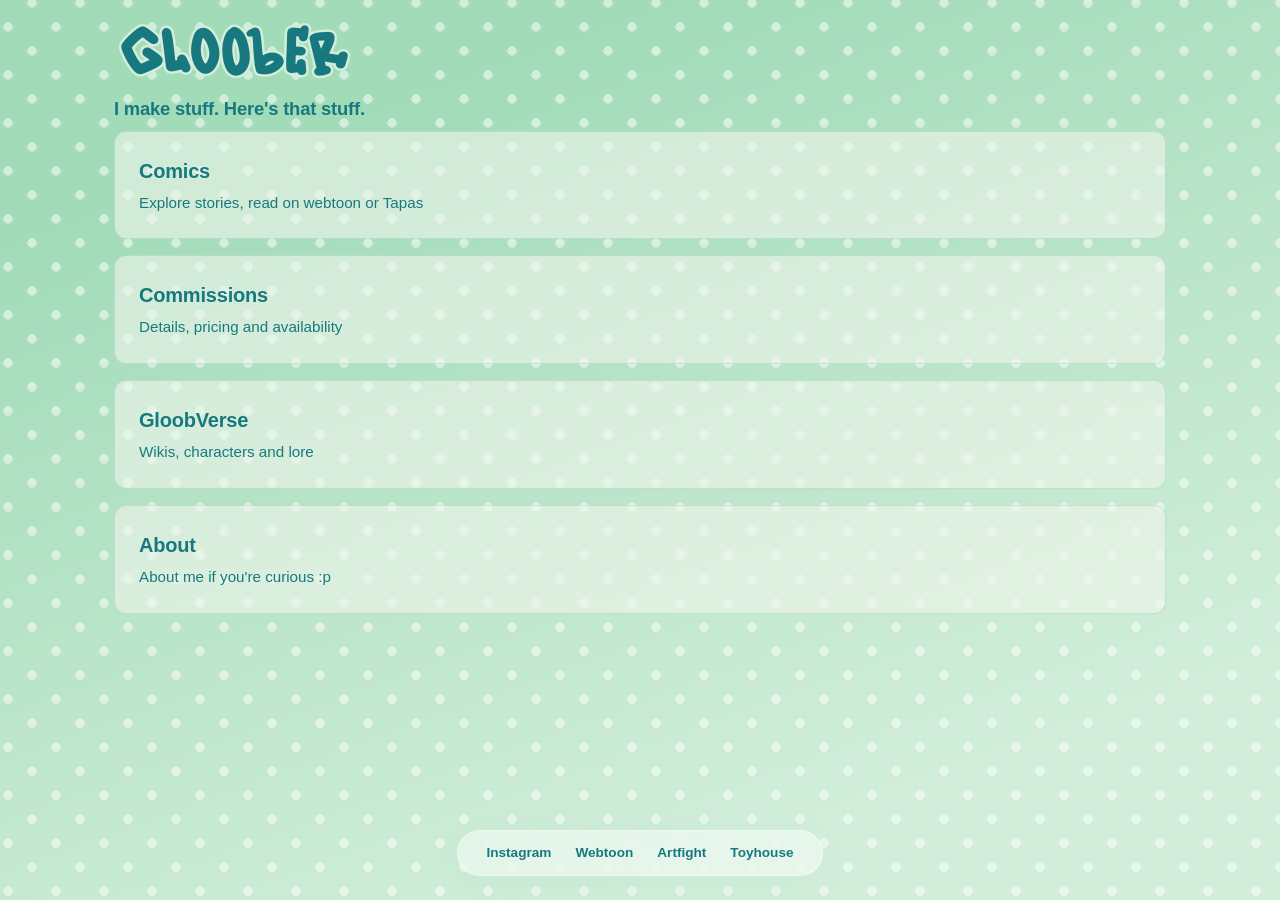
<file: index.html>
<!doctype html>
<html lang="en">
    <head>
      <meta charset="UTF-8" />
      <meta name="viewport" content="width=device-width, initial-scale=1.0" />
      <title>Gloober_frk | Da Hub</title>
       <meta name="description" content="Welcome to the official website of gloober_frk.">
      <!-- Connecting to your single shared CSS file -->
      <link rel="stylesheet" href="/style.css" />
    </head>

    <body id="home-page">
      <!--Main Header Wrapper (The logo at the top of the pages ot the top left)-->
      <!--Main Header Wrapper-->
    <header id="main-header" class="animate-fade-up">
      <div class="container">
        <a href="/" class="site-logo">
          <div class="logo-window">
            <!-- Vertical Conveyor Belt Container -->
            <div class="logo-strip">
              <img src="Images/logodefault.webp" alt="Gloober Default Logo" class="logo-img">
              <img src="Images/logocomics.webp" alt="Gloober Comics Logo" class="logo-img">
              <img src="Images/logocomms.webp" alt="Gloober Commissions Logo" class="logo-img">
              <img src="Images/logoverse.webp" alt="Gloober Wiki Logo" class="logo-img">
              <img src="Images/logoabout.webp" alt="Gloober About Logo" class="logo-img">
            </div>
          </div>
        </a>
      </div>
        </header>




      <main>
        <!--The slogan thingy-->
        <section id="site-greeting" class="animate-fade-up">
          <div class="container">
            <p class="greeting-subtext">I make stuff. Here's that stuff.</p>
          </div>
        </section>

        <!--Nav cards & Avatar thingy-->
        <section id="nav-cards">
          <div class="container">
            <div class="launchpad-split-container">
              <div class="grid-wrapper animate-fade-up">
                <a href="comics/" class="nav-card card-comics delayed-link">
                  <span class="card-icon" aria-hidden="true"></span>
                  <div class="card-content">
                    <h2>Comics</h2>
                    <p>Explore stories, read on webtoon or Tapas</p>
                  </div>
                </a>

                <a href="commisions/" class="nav-card card-commissions delayed-link">
                  <span class="card-icon" aria-hidden="true"></span>
                  <div class="card-content">
                    <h2>Commissions</h2>
                    <p>Details, pricing and availability</p>
                  </div>
                </a>

                <a href="wiki/" class="nav-card card-wiki delayed-link">
                  <span class="card-icon" aria-hidden="true"></span>
                  <div class="card-content">
                    <h2>GloobVerse</h2>
                    <p>Wikis, characters and lore</p>
                  </div>
                </a>

                <a href="about/" class="nav-card card-about delayed-link">
                  <span class="card-icon" aria-hidden="true"></span>
                  <div class="card-content">
                    <h2>About</h2>
                    <p>About me if you're curious :p</p>
                  </div>
                </a>
              </div>
              <div class="avatar-display-frame animate-fade-up">
                <div class="avatar-strip">
                  <img
                    src="Images/logos default.webp"
                    class="avatar-img img-default"
                    alt="Default Character Illustration"
                  />
                  <img
                    src="Images/logos default.webp"
                    class="avatar-img img-comics"
                    alt="Comics Theme Character State"
                  />
                  <img
                    src="Images/logos default.webp"
                    class="avatar-img img-commissions"
                    alt="Commissions Theme Character State"
                  />
                  <img
                    src="Images/logos default.webp"
                    class="avatar-img img-wiki"
                    alt="GloobVerse Theme Character State"
                  />
                  <img
                    src="Images/logos default.webp"
                    class="avatar-img img-about"
                    alt="About Profile Theme Character State"
                  />
                </div>
              </div>
            </div>
          </div>
        </section>
      </main>
      <!--Social media links-->
      <footer id="social-hub">
        <div class="social-links-wrapper">
          <a
            href="https://www.instagram.com/gloober_frk/"
            class="social-link"
            target="_blank"
            rel="noopener"
            >Instagram</a
          >
          <a
            href="https://www.webtoons.com/p/community/en/u/gloober"
            class="social-link"
            target="_blank"
            rel="noopener"
            >Webtoon</a
          >
          <a
            href="https://artfight.net/~gloober_frk"
            class="social-link"
            target="_blank"
            rel="noopener"
            >Artfight</a
          >
          <a
            href="https://toyhou.se/gloober_frk"
            class="social-link"
            target="_blank"
            rel="noopener"
            >Toyhouse</a
          >
        </div>
      </footer>

     <!-- 2. THE BACKGROUND CANVAS WITH THE 4 STATE HOVER TINTS -->
    <div id="parallax-bg-canvas" class="dot-matrix-bg">
        <div class="bg-tint tint-comics"></div>
        <div class="bg-tint tint-commissions"></div>
        <div class="bg-tint tint-wiki"></div>
        <div class="bg-tint tint-about"></div>
    </div>

    <!-- 3. THE DUAL-ACTION HAPTIC & COLOR CONTROLLER SCRIPT -->
    <script>
        if (window.innerWidth >= 960) {
            const canvas = document.getElementById('parallax-bg-canvas');
            
            // Explicitly selecting cards by their unique classes
            const cardComics = document.querySelector('.card-comics');
            const cardCommissions = document.querySelector('.card-commissions');
            const cardWiki = document.querySelector('.card-wiki');
            const cardAbout = document.querySelector('.card-about');

            // ─── PART 1: THE HAPTIC SWAY MOUSE TRACKER ───
            window.addEventListener('mousemove', (e) => {
                const x = (e.clientX - window.innerWidth / 2) / (window.innerWidth / 2);
                const y = (e.clientY - window.innerHeight / 2) / (window.innerHeight / 2);

                canvas.style.setProperty('--mouse-x', x);
                canvas.style.setProperty('--mouse-y', y);
            });

            // ─── PART 2: THE BULLETPROOF HOVER COLOR DETECTOR ───
            if(cardComics) {
                cardComics.addEventListener('mouseenter', () => canvas.classList.add('show-comics'));
                cardComics.addEventListener('mouseleave', () => canvas.classList.remove('show-comics'));
            }
            if(cardCommissions) {
                cardCommissions.addEventListener('mouseenter', () => canvas.classList.add('show-commissions'));
                cardCommissions.addEventListener('mouseleave', () => canvas.classList.remove('show-commissions'));
            }
            if(cardWiki) {
                cardWiki.addEventListener('mouseenter', () => canvas.classList.add('show-wiki'));
                cardWiki.addEventListener('mouseleave', () => canvas.classList.remove('show-wiki'));
            }
            if(cardAbout) {
                cardAbout.addEventListener('mouseenter', () => canvas.classList.add('show-about'));
                cardAbout.addEventListener('mouseleave', () => canvas.classList.remove('show-about'));
            }
          }
          // 1. HANDLE TOUCHSCREEN TAP DELAYS
  document.querySelectorAll('.delayed-link').forEach(card => {
    card.addEventListener('click', function(event) {
      const isTouch = window.matchMedia("(pointer: coarse)").matches;
      
      if (isTouch) {
        event.preventDefault(); 
        const targetUrl = this.getAttribute('href');
        
        setTimeout(() => {
          window.location.href = targetUrl;
        }, 800); 
      }
    });
  });

  // 2. THE ABSOLUTE REFRESH SOLUTION FOR MOBILE HISTORY CACHES
  window.addEventListener('pageshow', function(event) {
    // If event.persisted is true, or performance navigation type indicates a back-forward layout shift
    const historyTraversal = event.persisted || 
                             (typeof window.performance != "undefined" && 
                              window.performance.navigation.type === 2);
                              
    if (historyTraversal) {
      // Instantly refresh the template context to completely destroy sticky touchscreen states
      window.location.reload();
    }
  });
    </script>

    </body>
  </html>
</html>
</file>
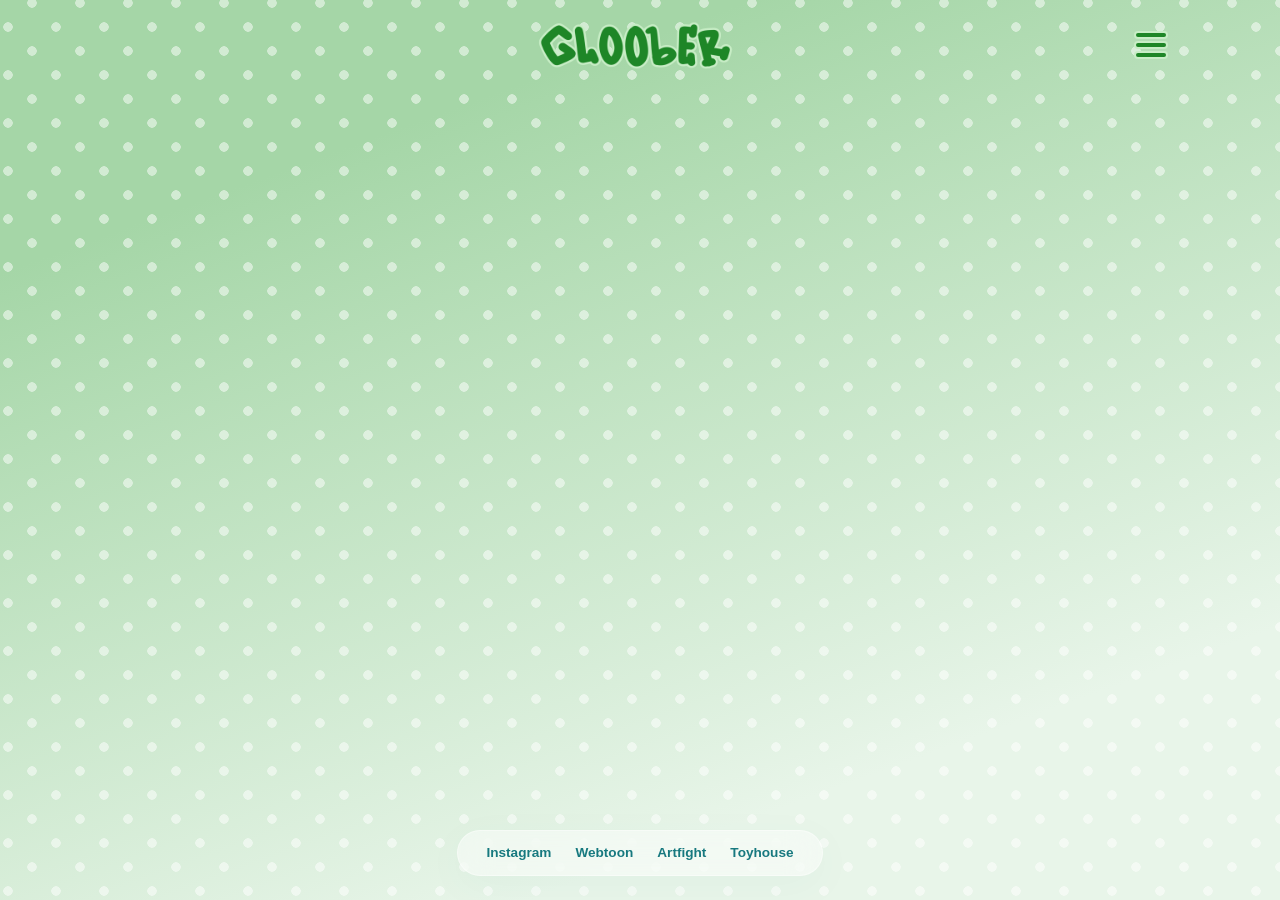
<file: about/index.html>
<!doctype html>
<html lang="en">
  <html>
    <head>
      <meta charset="UTF-8" />
      <meta name="viewport" content="width=device-width, initial-scale=1.0" />
      <title>Gloober_frk | Artist Hub</title>
      <!-- Connecting to your single shared CSS file -->
      <link rel="stylesheet" href="/style.css" />
    </head>

    <body class="page-about" id="sub-page">
      <!--Main Header Wrapper (The logo at the top of the pages ot the top left)-->
      <header id="main-header">
        <div class="container">
          <div class="nav-spacer"></div>

          <!--To replace SVG, place a <img> tag where "Gloober" is.-->
          <a href="/" class="site-logo">
            <img
              src="/Images/logoabout.webp"
              alt="Gloober Comics Logo"
              class="logo-img"
            />
          </a>

          <!-- Standard Top Navigation Bar for Subpages -->
          <nav id="global-nav">
            <ul>
              <li><a href="/">Home</a></li>
              <li><a href="/comics/">Comics</a></li>
              <li><a href="/commisions/">Commissions</a></li>
              <li><a href="/wiki/">GloobVerse</a></li>
              <li><a href="/about/" class="active-page">About</a></li>
            </ul>
          </nav>

          <button
            id="menu-trigger"
            class="menu-button"
            aria-label="Toggle Navigation"
          >
            <span class="hamburger-line"></span>
            <span class="hamburger-line"></span>
            <span class="hamburger-line"></span>
          </button>
        </div>
      </header>

      <main></main>

      <footer id="social-hub">
        <div class="social-links-wrapper">
          <a
            href="https://www.instagram.com/gloober_frk/"
            class="social-link"
            target="_blank"
            rel="noopener"
            >Instagram</a
          >
          <a
            href="https://www.webtoons.com/p/community/en/u/gloober"
            class="social-link"
            target="_blank"
            rel="noopener"
            >Webtoon</a
          >
          <a
            href="https://artfight.net/~gloober_frk"
            class="social-link"
            target="_blank"
            rel="noopener"
            >Artfight</a
          >
          <a
            href="https://toyhou.se/gloober_frk"
            class="social-link"
            target="_blank"
            rel="noopener"
            >Toyhouse</a
          >
        </div>
      </footer>

      <!-- 2. THE BACKGROUND CANVAS -->
      <div id="parallax-bg-canvas" class="dot-matrix-bg"></div>

      <script>
        const menuTrigger = document.getElementById("menu-trigger");
        const globalNav = document.getElementById("global-nav");

        // 1. Open / Close panel on click
        menuTrigger.addEventListener("click", (e) => {
          e.stopPropagation(); // Prevents immediate close click event bubbling
          menuTrigger.classList.toggle("open");
          globalNav.classList.toggle("open");
        });

        // 2. Close when user clicks anywhere outside the nav or button area
        document.addEventListener("click", (e) => {
          if (
            !globalNav.contains(e.target) &&
            !menuTrigger.contains(e.target)
          ) {
            menuTrigger.classList.remove("open");
            globalNav.classList.remove("open");
          }
        });

        // 3. Close immediately when user starts scrolling the main page window
        window.addEventListener(
          "scroll",
          () => {
            menuTrigger.classList.remove("open");
            globalNav.classList.remove("open");
          },
          { passive: true },
        ); // Enhances mobile scrolling processing performance
      </script>
    </body>
  </html>
</html>
</file>
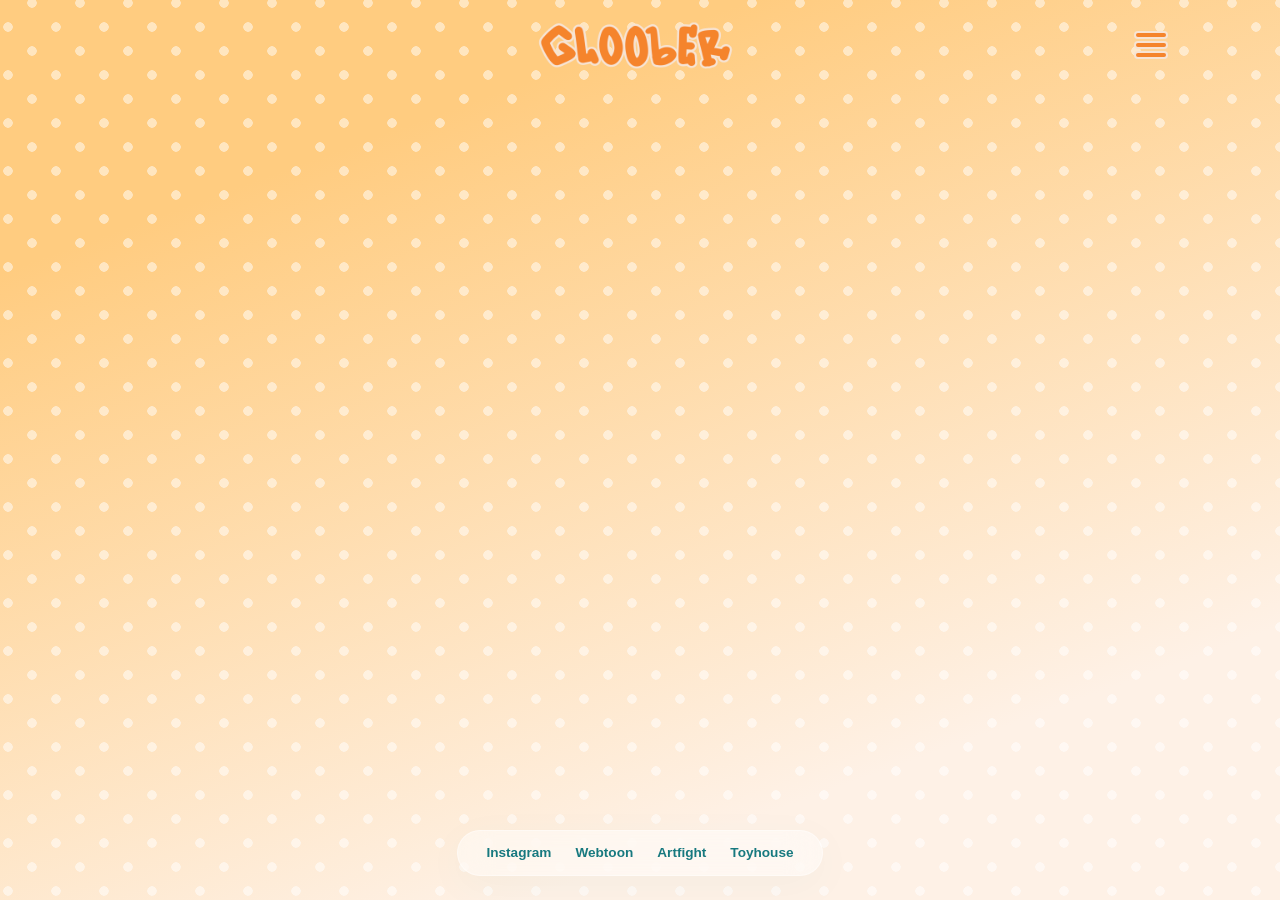
<file: commisions/index.html>
<!doctype html>
<html lang="en">
  <html>
    <head>
      <meta charset="UTF-8" />
      <meta name="viewport" content="width=device-width, initial-scale=1.0" />
      <title>Gloober_frk | Artist Hub</title>
      <!-- Connecting to your single shared CSS file -->
      <link rel="stylesheet" href="/style.css" />
    </head>

    <body class="page-commissions" id="sub-page">
      <!--Main Header Wrapper (The logo at the top of the pages ot the top left)-->
      <header id="main-header">
        <div class="container">
          <div class="nav-spacer"></div>

          <!--To replace SVG, place a <img> tag where "Gloober" is.-->
          <a href="/" class="site-logo">
            <img
              src="/Images/logocomms.webp"
              alt="Gloober Comics Logo"
              class="logo-img"
            />
          </a>

          <!-- Standard Top Navigation Bar for Subpages -->
          <nav id="global-nav">
            <ul>
              <li><a href="/">Home</a></li>
              <li><a href="/comics/">Comics</a></li>
              <li>
                <a href="/commisions/" class="active-page">Commissions</a>
              </li>
              <li><a href="/wiki/">GloobVerse</a></li>
              <li><a href="/about/">About</a></li>
            </ul>
          </nav>

          <button
            id="menu-trigger"
            class="menu-button"
            aria-label="Toggle Navigation"
          >
            <span class="hamburger-line"></span>
            <span class="hamburger-line"></span>
            <span class="hamburger-line"></span>
          </button>
        </div>
      </header>

      <main></main>

      <footer id="social-hub">
        <div class="social-links-wrapper">
          <a
            href="https://www.instagram.com/gloober_frk/"
            class="social-link"
            target="_blank"
            rel="noopener"
            >Instagram</a
          >
          <a
            href="https://www.webtoons.com/p/community/en/u/gloober"
            class="social-link"
            target="_blank"
            rel="noopener"
            >Webtoon</a
          >
          <a
            href="https://artfight.net/~gloober_frk"
            class="social-link"
            target="_blank"
            rel="noopener"
            >Artfight</a
          >
          <a
            href="https://toyhou.se/gloober_frk"
            class="social-link"
            target="_blank"
            rel="noopener"
            >Toyhouse</a
          >
        </div>
      </footer>

      <!-- 2. THE BACKGROUND CANVAS -->
      <div id="parallax-bg-canvas" class="dot-matrix-bg"></div>

      <script>
        const menuTrigger = document.getElementById("menu-trigger");
        const globalNav = document.getElementById("global-nav");

        // 1. Open / Close panel on click
        menuTrigger.addEventListener("click", (e) => {
          e.stopPropagation(); // Prevents immediate close click event bubbling
          menuTrigger.classList.toggle("open");
          globalNav.classList.toggle("open");
        });

        // 2. Close when user clicks anywhere outside the nav or button area
        document.addEventListener("click", (e) => {
          if (
            !globalNav.contains(e.target) &&
            !menuTrigger.contains(e.target)
          ) {
            menuTrigger.classList.remove("open");
            globalNav.classList.remove("open");
          }
        });

        // 3. Close immediately when user starts scrolling the main page window
        window.addEventListener(
          "scroll",
          () => {
            menuTrigger.classList.remove("open");
            globalNav.classList.remove("open");
          },
          { passive: true },
        ); // Enhances mobile scrolling processing performance
      </script>
    </body>
  </html>
</html>
</file>
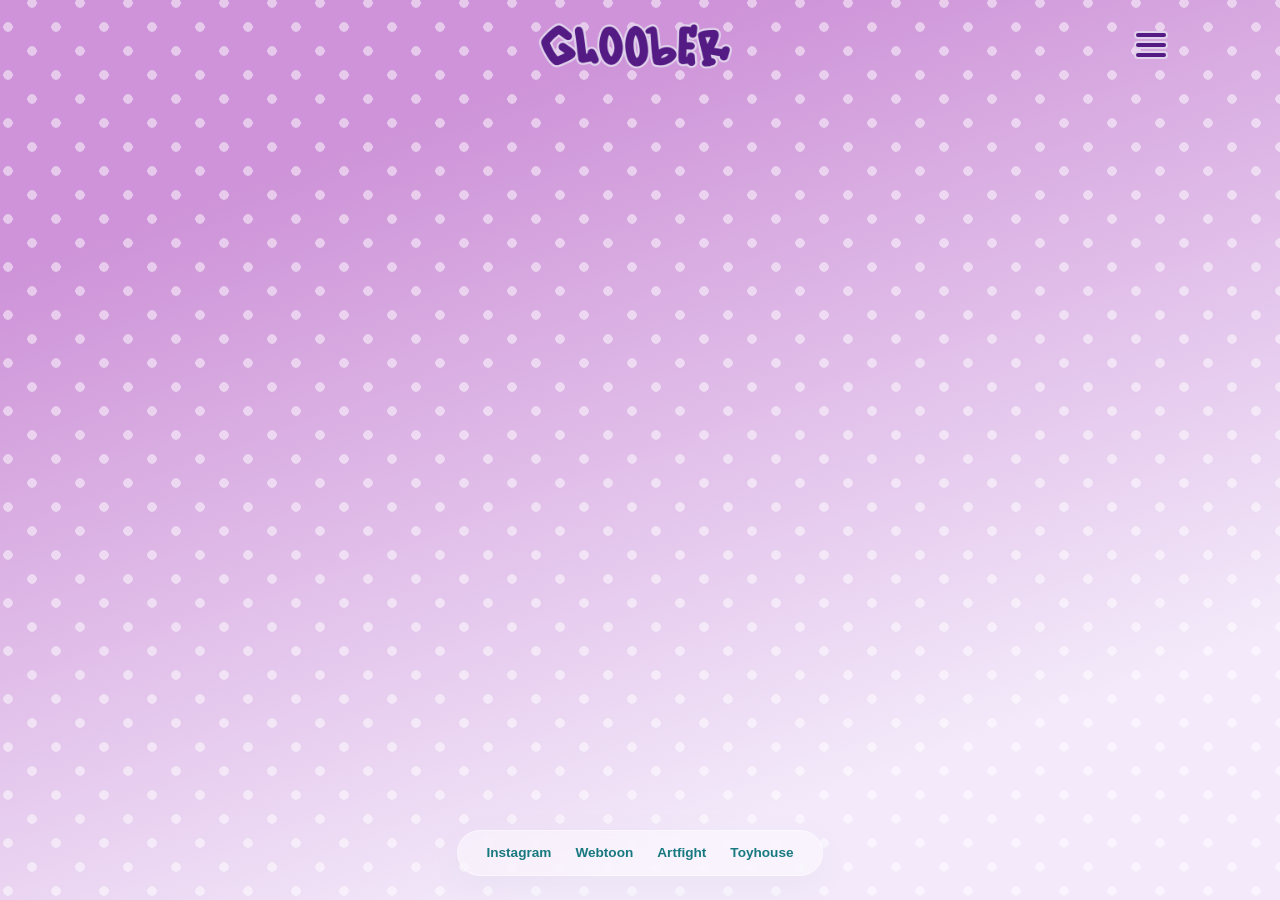
<file: wiki/index.html>
<!doctype html>
<html lang="en">
  <html>
    <head>
      <meta charset="UTF-8" />
      <meta name="viewport" content="width=device-width, initial-scale=1.0" />
      <title>Gloober_frk | Artist Hub</title>
      <!-- Connecting to your single shared CSS file -->
      <link rel="stylesheet" href="/style.css" />
    </head>

    <body class="page-wiki" id="sub-page">
      <!--Main Header Wrapper (The logo at the top of the pages ot the top left)-->
      <header id="main-header">
        <div class="container">
          <div class="nav-spacer"></div>

          <!--To replace SVG, place a <img> tag where "Gloober" is.-->
          <a href="/" class="site-logo">
            <img
              src="/Images/logoverse.webp"
              alt="Gloober Comics Logo"
              class="logo-img"
            />
          </a>

          <!-- Standard Top Navigation Bar for Subpages -->
          <nav id="global-nav">
            <ul>
              <li><a href="/">Home</a></li>
              <li><a href="/comics/">Comics</a></li>
              <li><a href="/commisions/">Commissions</a></li>
              <li><a href="/wiki/" class="active-page">GloobVerse</a></li>
              <li><a href="/about/">About</a></li>
            </ul>
          </nav>

          <button
            id="menu-trigger"
            class="menu-button"
            aria-label="Toggle Navigation"
          >
            <span class="hamburger-line"></span>
            <span class="hamburger-line"></span>
            <span class="hamburger-line"></span>
          </button>
        </div>
      </header>

      <main></main>

      <footer id="social-hub">
        <div class="social-links-wrapper">
          <a
            href="https://www.instagram.com/gloober_frk/"
            class="social-link"
            target="_blank"
            rel="noopener"
            >Instagram</a
          >
          <a
            href="https://www.webtoons.com/p/community/en/u/gloober"
            class="social-link"
            target="_blank"
            rel="noopener"
            >Webtoon</a
          >
          <a
            href="https://artfight.net/~gloober_frk"
            class="social-link"
            target="_blank"
            rel="noopener"
            >Artfight</a
          >
          <a
            href="https://toyhou.se/gloober_frk"
            class="social-link"
            target="_blank"
            rel="noopener"
            >Toyhouse</a
          >
        </div>
      </footer>

      <!-- 2. THE BACKGROUND CANVAS -->
      <div id="parallax-bg-canvas" class="dot-matrix-bg"></div>

      <script>
        const menuTrigger = document.getElementById("menu-trigger");
        const globalNav = document.getElementById("global-nav");

        // 1. Open / Close panel on click
        menuTrigger.addEventListener("click", (e) => {
          e.stopPropagation(); // Prevents immediate close click event bubbling
          menuTrigger.classList.toggle("open");
          globalNav.classList.toggle("open");
        });

        // 2. Close when user clicks anywhere outside the nav or button area
        document.addEventListener("click", (e) => {
          if (
            !globalNav.contains(e.target) &&
            !menuTrigger.contains(e.target)
          ) {
            menuTrigger.classList.remove("open");
            globalNav.classList.remove("open");
          }
        });

        // 3. Close immediately when user starts scrolling the main page window
        window.addEventListener(
          "scroll",
          () => {
            menuTrigger.classList.remove("open");
            globalNav.classList.remove("open");
          },
          { passive: true },
        ); // Enhances mobile scrolling processing performance
      </script>
    </body>
  </html>
</html>
</file>
<file: style.css>
:root {
  --text-primary: #17797f;
  --text-secondary: #17797f;
  --border-color: rgba(23, 121, 127, 0.15);
  --accent-color: #f5842c;
  --bg-gradient-light: #d2eeda;
  --bg-gradient-dark: #a1dbb8;
  --color-comics: #cae3ee;
  --color-commissions: #f7e4d4;
  --color-wiki: #e1d2ec;
  --color-about: #c8edc6;
  --color-comics-text: #468ac2;
  --color-wiki-text: #551b85;
  --color-about-text: #1e8627;
  --color-commissions-text: #f5842c;
  --color-comics-accent: #90caf9;
  --color-commissions-accent: #ffcc80;
  --color-wiki-accent: #ce93d8;
  --color-about-accent: #a5d6a7;
  --bg-comics-header: rgba(226, 241, 248, 0.3);
  --bg-commissions-header: rgba(254, 241, 230, 0.3);
  --bg-wiki-header: rgba(243, 233, 250, 0.3);
  --bg-about-header: rgba(232, 245, 233, 0.3);
  --dot-color: rgba(255, 255, 255, 0.5);
}
* {
  box-sizing: border-box;
  margin: 0;
  padding: 0;
}
html,
body {
  overflow-x: hidden;
  position: relative;
  width: 100%;
}
body {
  background-color: transparent;
  color: var(--text-primary);
  font-family:
    -apple-system, BlinkMacSystemFont, "Segoe UI", Roboto, sans-serif;
  line-height: 1.5;
  font-weight: 500;
  -webkit-font-smoothing: antialiased;
  padding-bottom: 50px;
}
.container {
  width: 100%;
  max-width: 1100px;
  margin: 0 auto;
  padding: 0 24px;
}
a {
  text-decoration: none;
  color: inherit;
}
#main-header {
  padding: 20px 0 0px 0;
}
.site-logo .logo-window {
  position: relative;
  height: 60px;
  overflow: hidden;
  display: inline-block;
}
.site-logo .logo-strip {
  display: flex;
  flex-direction: column;
  height: 500%;
  transition: transform 0.5s cubic-bezier(0.76, 0, 0.24, 1);
}
.site-logo .logo-img {
  height: 60px;
  width: auto;
  object-fit: contain;
}
@keyframes fadeInUp {
  from {
    opacity: 0;
    transform: translateY(20px);
  }
  to {
    opacity: 1;
    transform: translateY(0);
  }
}
.animate-fade-up {
  animation: fadeInUp 1.5s cubic-bezier(0.25, 1, 0.5, 1) both;
}
#main-header.animate-fade-up {
  animation-delay: 0s;
}
#site-greeting.animate-fade-up {
  animation-delay: 0.15s;
}
#launchpad-navigation.animate-fade-up {
  animation-delay: 0.3s;
}
#home-page #main-header .container,
#home-page #site-greeting .container {
  display: flex;
  justify-content: flex-start;
  align-items: center;
}
#home-page #site-greeting {
  padding: 8px 0 8px 0;
  text-align: left;
  transform: translateX(12px);
}
#home-page .greeting-subtext {
  color: var(--text-secondary);
  font-weight: 600;
  font-size: 1.15rem;
  letter-spacing: -0.01em;
  max-width: 100%;
  margin: 0;
  transition: color 0.25s ease;
}
#home-page #launchpad-navigation {
  padding-bottom: 20px;
}
.launchpad-split-container {
  display: flex;
  flex-direction: column;
  width: 100%;
}
#home-page .grid-wrapper {
  display: flex;
  flex-direction: column;
  gap: 16px;
  width: 100%;
}
#home-page .nav-card {
  border: 1px solid var(--border-color);
  border-radius: 12px;
  padding: 24px;
  display: block;
  background-color: rgba(240, 246, 236, 0.6);
  position: relative;
  transition:
    border-color 0.25s ease,
    background-color 0.25s ease;
}
#home-page .nav-card h2 {
  font-size: 1.25rem;
  font-weight: 600;
  letter-spacing: -0.01em;
}
#home-page .nav-card p {
  color: var(--text-secondary);
  font-size: 0.95rem;
  margin-top: 6px;
}
.avatar-display-frame {
  display: none;
}

#sub-page #main-header .container {
  display: flex;
  justify-content: space-between;
  align-items: center;
  position: relative;
  width: 100%;
  box-sizing: border-box;
}
#sub-page #main-header .site-logo img {
  height: 50px;
  max-height: 50px;
}

#sub-page #global-nav {
  position: fixed;
  top: 0;
  right: 0;
  width: 260px;
  height: 100vh;
  z-index: 9998;
  overflow-y: auto;
  transform: translateX(100%);
  transition: transform 0.4s ease-in-out;
}

#sub-page #global-nav.open {
  transform: translateX(0);
}

#sub-page #global-nav ul {
  display: flex;
  flex-direction: column;
  width: 100%;
  margin: 0;
  padding: 80px 0 20px 0;
  list-style: none;
}
#sub-page #global-nav a {
  display: block;
  width: 100%;
  padding: 12px 20px;
  font-size: 16px;
  text-decoration: none;
  box-sizing: border-box;
}

#sub-page #main-header .nav-spacer {
  width: 20px;
}

#sub-page .menu-button {
  background: none;
  border: none;
  width: 30px;
  height: 24px;
  cursor: pointer;
  z-index: 10001;
  display: flex;
  flex-direction: column;
  justify-content: space-between;
  padding: 0;
}

#sub-page .hamburger-line {
  display: block;
  width: 100%;
  height: 4px;
  border-radius: 4px;
  transform: translateY(-4px);
  transition:
    transform 0.3s ease,
    opacity 0.2s ease,
    background-color 0.3s ease,
    box-shadow 0.3s ease;
}

body.page-comics .hamburger-line {
  background-color: var(--color-comics-text);
  box-shadow: 0 0 0 2px var(--color-comics);
}

body.page-commissions .hamburger-line {
  background-color: var(--color-commissions-text);
  box-shadow: 0 0 0 2px var(--color-commissions);
}

body.page-wiki .hamburger-line {
  background-color: var(--color-wiki-text);
  box-shadow: 0 0 0 2px var(--color-wiki);
}

body.page-about .hamburger-line {
  background-color: var(--color-about-text);
  box-shadow: 0 0 0 2px var(--color-about);
}

#sub-page .menu-button.open .hamburger-line:nth-child(1) {
  transform: translateY(10px) rotate(45deg);
}

#sub-page .menu-button.open .hamburger-line:nth-child(2) {
  opacity: 0;
}

#sub-page .menu-button.open .hamburger-line:nth-child(3) {
  transform: translateY(-11px) rotate(-45deg);
}

body.page-comics .menu-button {
  color: var(--color-comics-text);
}
body.page-commissions .menu-button {
  color: var(--color-commissions-text);
}
body.page-wiki .menu-button {
  color: var(--color-wiki-text);
}
body.page-about .menu-button {
  color: var(--color-about-text);
}
body.page-comics #global-nav a {
  color: var(--color-comics-text);
  background-color: rgba(226, 241, 248, 0.8);
}
body.page-commissions #global-nav a {
  color: var(--color-commissions-text);
  background-color: rgba(254, 241, 230, 0.8);
}
body.page-wiki #global-nav a {
  color: var(--color-wiki-text);
  background-color: rgba(243, 233, 250, 0.8);
}
body.page-about #global-nav a {
  color: var(--color-about-text);
  background-color: rgba(232, 245, 233, 0.8);
}

#home-page #parallax-bg-canvas.dot-matrix-bg {
  position: fixed;
  top: -5%;
  left: -5%;
  width: 110vw;
  height: 110vh;
  z-index: -100;
  overflow: hidden;
  pointer-events: none;
  background-image: linear-gradient(
    160deg,
    var(--bg-gradient-dark) 20%,
    var(--bg-gradient-light) 80%
  );
  transition: background-image 0.5s ease;
}
#sub-page #parallax-bg-canvas.dot-matrix-bg,
.page-comics #parallax-bg-canvas.dot-matrix-bg,
.page-commissions #parallax-bg-canvas.dot-matrix-bg,
.page-wiki #parallax-bg-canvas.dot-matrix-bg,
.page-about #parallax-bg-canvas.dot-matrix-bg {
  position: fixed;
  top: -5%;
  left: -5%;
  width: 110vw;
  height: 110vh;
  z-index: -100;
  overflow: hidden;
  pointer-events: none;
}
#home-page #parallax-bg-canvas.dot-matrix-bg::before,
#sub-page + #parallax-bg-canvas.dot-matrix-bg::before,
.dot-matrix-bg::before {
  content: "";
  position: absolute;
  top: 0;
  left: 0;
  width: 100%;
  height: 100%;
  z-index: 5;
  background-image:
    radial-gradient(var(--dot-color) 4.5px, transparent 5px),
    radial-gradient(var(--dot-color) 4.5px, transparent 5px);
  background-size: 48px 48px;
  background-position:
    0px 0px,
    24px 24px,
    2px 2px,
    26px 26px;
  background-repeat: repeat;
  animation: slowDriftLoop 80s linear infinite;
  transform: translate(
    calc(var(--mouse-x, 0) * 20px),
    calc(var(--mouse-y, 0) * 20px)
  );
  transition: transform 0.2s cubic-bezier(0.25, 1, 0.5, 1);
}
#parallax-bg-canvas.show-comics .tint-comics {
  opacity: 1 !important;
}
#parallax-bg-canvas.show-commissions .tint-commissions {
  opacity: 1 !important;
}
#parallax-bg-canvas.show-wiki .tint-wiki {
  opacity: 1 !important;
}
#parallax-bg-canvas.show-about .tint-about {
  opacity: 1 !important;
}
.bg-tint {
  position: absolute;
  top: 0;
  left: 0;
  width: 100%;
  height: 100%;
  opacity: 0;
  z-index: 1;
  transition: opacity 0.5s cubic-bezier(0.25, 1, 0.5, 1);
}
.tint-comics {
  background-image: linear-gradient(
    160deg,
    var(--color-comics-accent) 20%,
    #e2f1f8 80%
  );
}
.tint-commissions {
  background-image: linear-gradient(
    160deg,
    var(--color-commissions-accent) 20%,
    #fef1e6 80%
  );
}
.tint-wiki {
  background-image: linear-gradient(
    160deg,
    var(--color-wiki-accent) 20%,
    #f3e9fa 80%
  );
}
.tint-about {
  background-image: linear-gradient(
    160deg,
    var(--color-about-accent) 20%,
    #e8f5e9 80%
  );
}
@keyframes slowDriftLoop {
  0% {
    background-position:
      0px 0px,
      24px 24px,
      2px 2px,
      26px 26px;
  }
  100% {
    background-position:
      1152px 1152px,
      1176px 1176px,
      1154px 1154px,
      1178px 1178px;
  }
}
body.page-comics,
body.page-commissions,
body.page-wiki,
body.page-about {
  background-repeat: no-repeat;
  background-attachment: fixed;
  background-size: cover;
}
body.page-comics {
  background-image: linear-gradient(
    160deg,
    var(--color-comics-accent) 20%,
    #e2f1f8 80%
  );
}
body.page-commissions {
  background-image: linear-gradient(
    160deg,
    var(--color-commissions-accent) 20%,
    #fef1e6 80%
  );
}
body.page-wiki {
  background-image: linear-gradient(
    160deg,
    var(--color-wiki-accent) 20%,
    #f3e9fa 80%
  );
}
body.page-about {
  background-image: linear-gradient(
    160deg,
    var(--color-about-accent) 20%,
    #e8f5e9 80%
  );
}

#social-hub {
  position: fixed;
  bottom: 24px;
  left: 0;
  width: 100vw;
  display: grid;
  justify-items: center;
  z-index: 9999;
  pointer-events: none;
}
.social-links-wrapper {
  display: flex;
  justify-content: center !important;
  gap: 24px;
  align-items: center;
  background-color: rgba(255, 255, 255, 0.45);
  backdrop-filter: blur(16px);
  -webkit-backdrop-filter: blur(16px);
  border: 1px solid rgba(255, 255, 255, 0.4);
  padding: 12px 28px;
  border-radius: 50px;
  pointer-events: auto;
  box-shadow: 0 10px 40px rgba(23, 121, 127, 0.04);
  max-width: calc(100vw - 48px);
}
.social-link {
  font-size: 0.85rem;
  font-weight: 600;
  color: var(--text-primary);
  transition: color 0.2s ease;
}
.social-link:hover {
  color: var(--accent-color);
}
</file>
